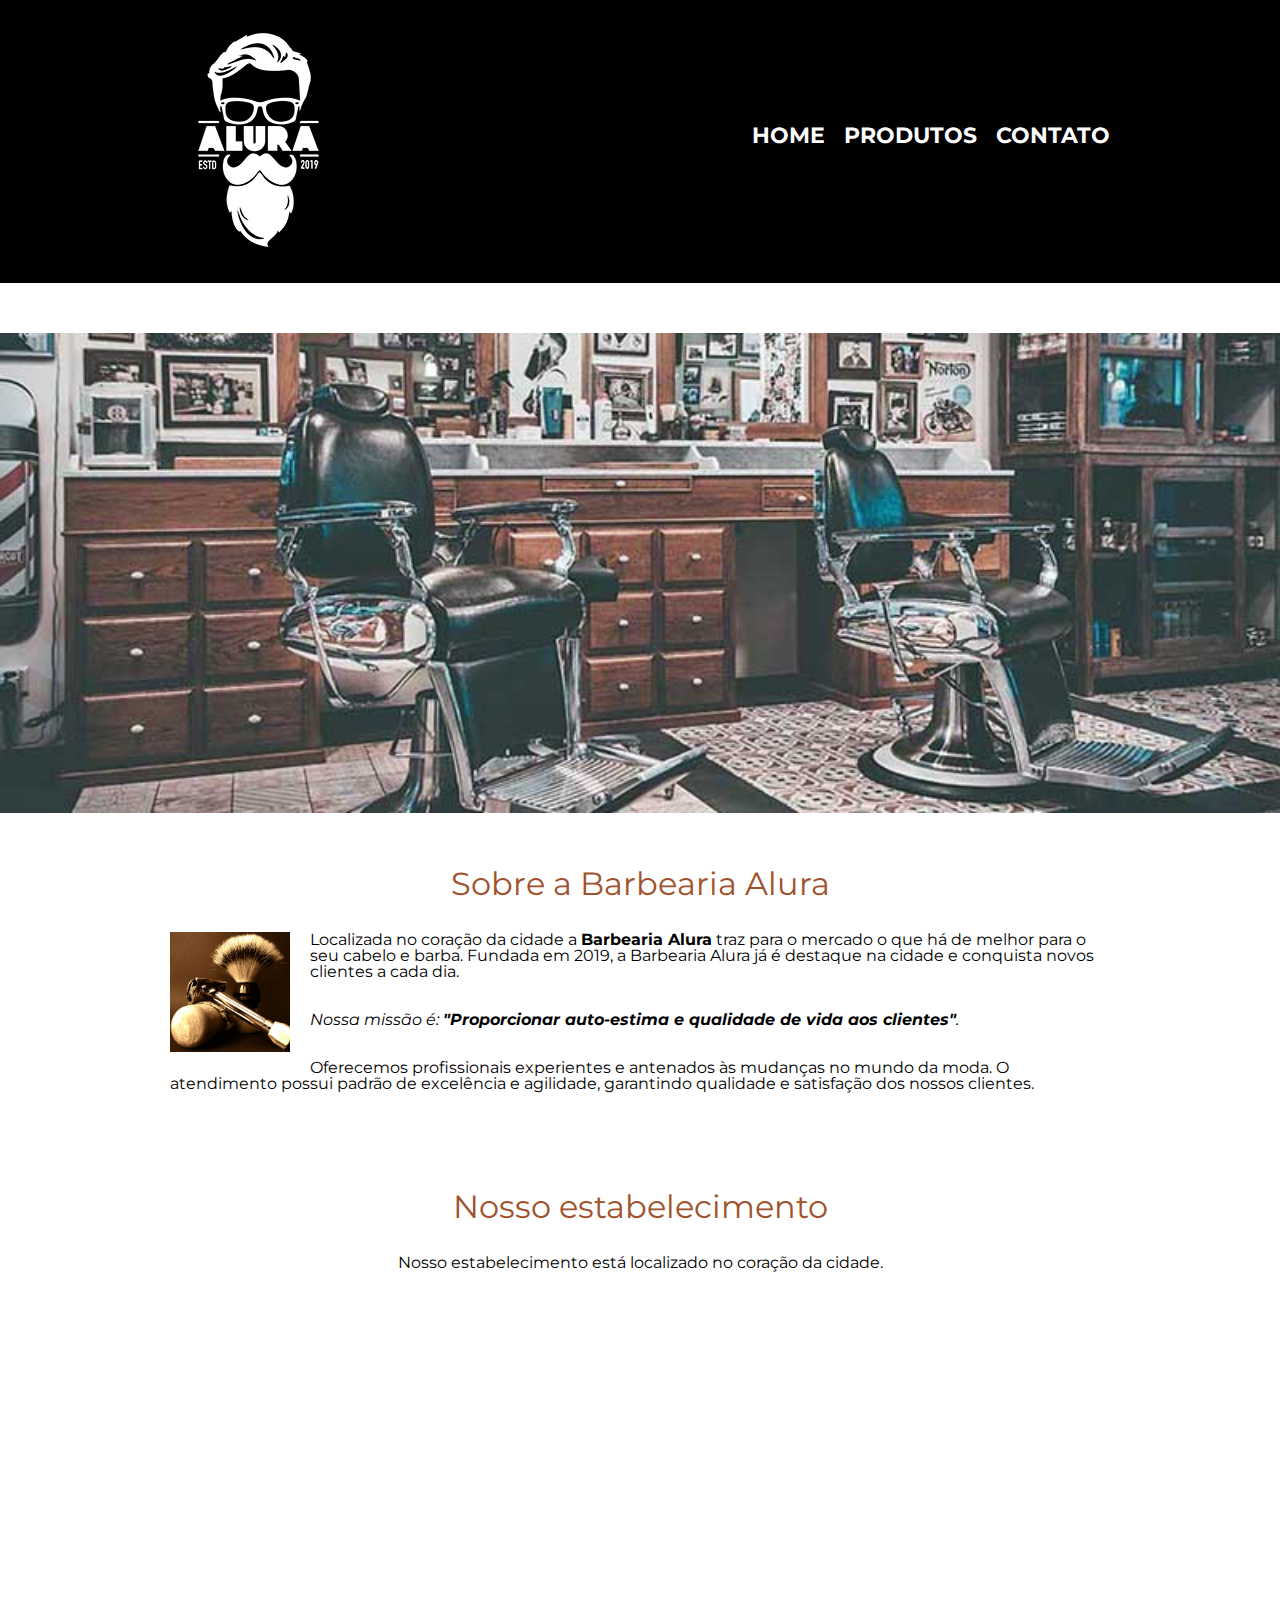
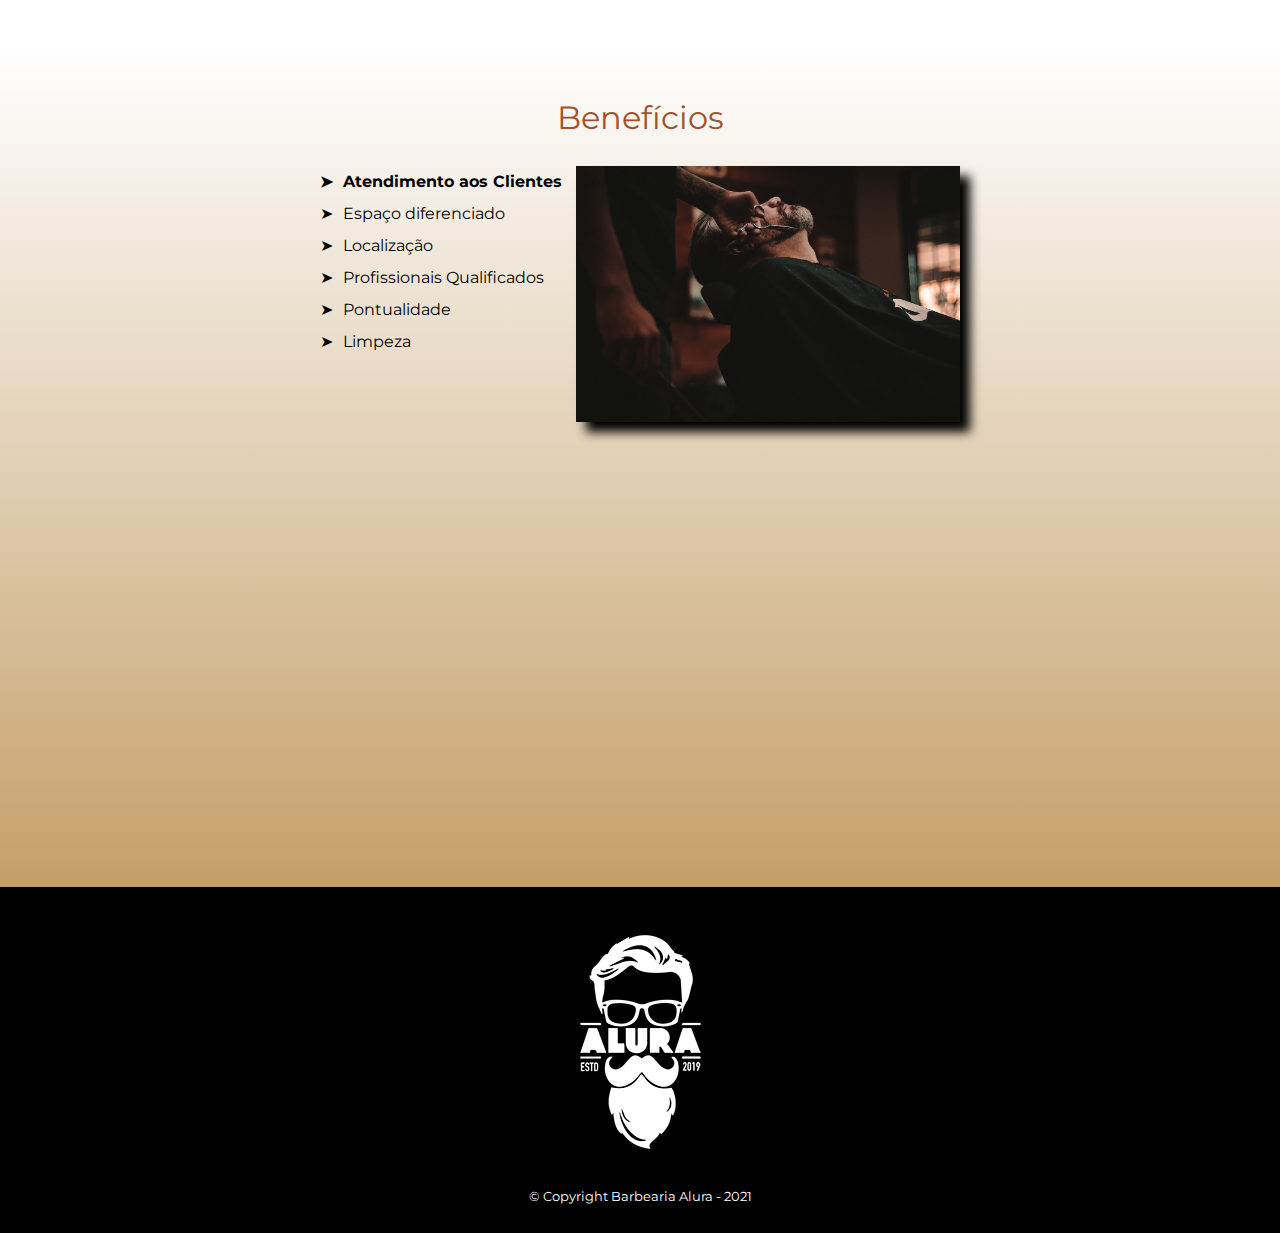
<file: index.html>
<!DOCTYPE html>
<html lang="pt-br">
	<head>
		<meta charset="UTF-8">
		<meta name="viewport" content="width=device-width">
		<title>Home - Barbearia Alura</title>

		<link rel="stylesheet" href="reset.css">
		<link rel="stylesheet" href="style.css">
		<link rel="stylesheet" href="https://fonts.googleapis.com/css2?family=Montserrat&display=swap">
	</head>

	<body>
		<header>
			<div class="caixa">
				<h1><img src="logo-branco.png"></h1>

				<nav>
					<ul>
						<li><a href="index.html">Home</a></li>
						<li><a href="produtos.html">Produtos</a></li>
						<li><a href="contato.html">Contato</a></li>
					</ul>
				</nav>
			</div>
		</header>

		<img class="banner" src="banner.jpg">

		<main>
			<section class="principal">
				<h2 class="titulo-principal">Sobre a Barbearia Alura</h2>

				<img class="utensilios" src="utensilios.jpg" alt="Utensilios de um barbeiro.">
		 
				<p>Localizada no coração da cidade a <strong>Barbearia Alura</strong> traz para o mercado o que há de melhor para o seu cabelo e barba. Fundada em 2019, a Barbearia Alura já é destaque na cidade e conquista novos clientes a cada dia.</p>

				<p id="missao"><em>Nossa missão é: <strong>"Proporcionar auto-estima e qualidade de vida aos clientes"</strong>.</em></p>

				<p>Oferecemos profissionais experientes e antenados às mudanças no mundo da moda. O atendimento possui padrão de excelência e agilidade, garantindo qualidade e satisfação dos nossos clientes.</p>
			</section>

			<section class="mapa">
				<h3 class="titulo-principal">Nosso estabelecimento</h3>
				<p>Nosso estabelecimento está localizado no coração da cidade.</p>

				<div class="mapa-conteudo">
					<iframe src="https://www.google.com/maps/embed?pb=!1m18!1m12!1m3!1d3656.4483278365396!2d-46.63466568562861!3d-23.588249068469487!2m3!1f0!2f0!3f0!3m2!1i1024!2i768!4f13.1!3m3!1m2!1s0x94ce5a2b2ed7f3a1%3A0xab35da2f5ca62674!2sCaelum!5e0!3m2!1spt-BR!2sbr!4v1568814489656!5m2!1spt-BR!2sbr" width="100%" height="300" frameborder="0" style="border:0;" allowfullscreen=""></iframe>
				</div>
			</section>

			<section class="beneficios">
				<h3 class="titulo-principal">Benefícios</h3>

				<div class="conteudo-beneficios">
					<ul class="lista-beneficios">
						<li class="itens">Atendimento aos Clientes</li>
						<li class="itens">Espaço diferenciado</li>
						<li class="itens">Localização</li>
						<li class="itens">Profissionais Qualificados</li>
						<li class="itens">Pontualidade</li>
						<li class="itens">Limpeza</li>
					</ul><img src="beneficios.jpg" class="imagem-beneficios">
				</div>

				<div class="video">
					<iframe width="100%" height="315" src="https://www.youtube.com/embed/wcVVXUV0YUY" frameborder="0" allow="accelerometer; autoplay; encrypted-media; gyroscope; picture-in-picture" allowfullscreen></iframe>
				</div>
			</section>
		</main>

		<footer>
			<img src="logo-branco.png">
			<p class="copyright">&copy; Copyright Barbearia Alura - 2021</p>
		</footer>
	</body>
</html>
</file>
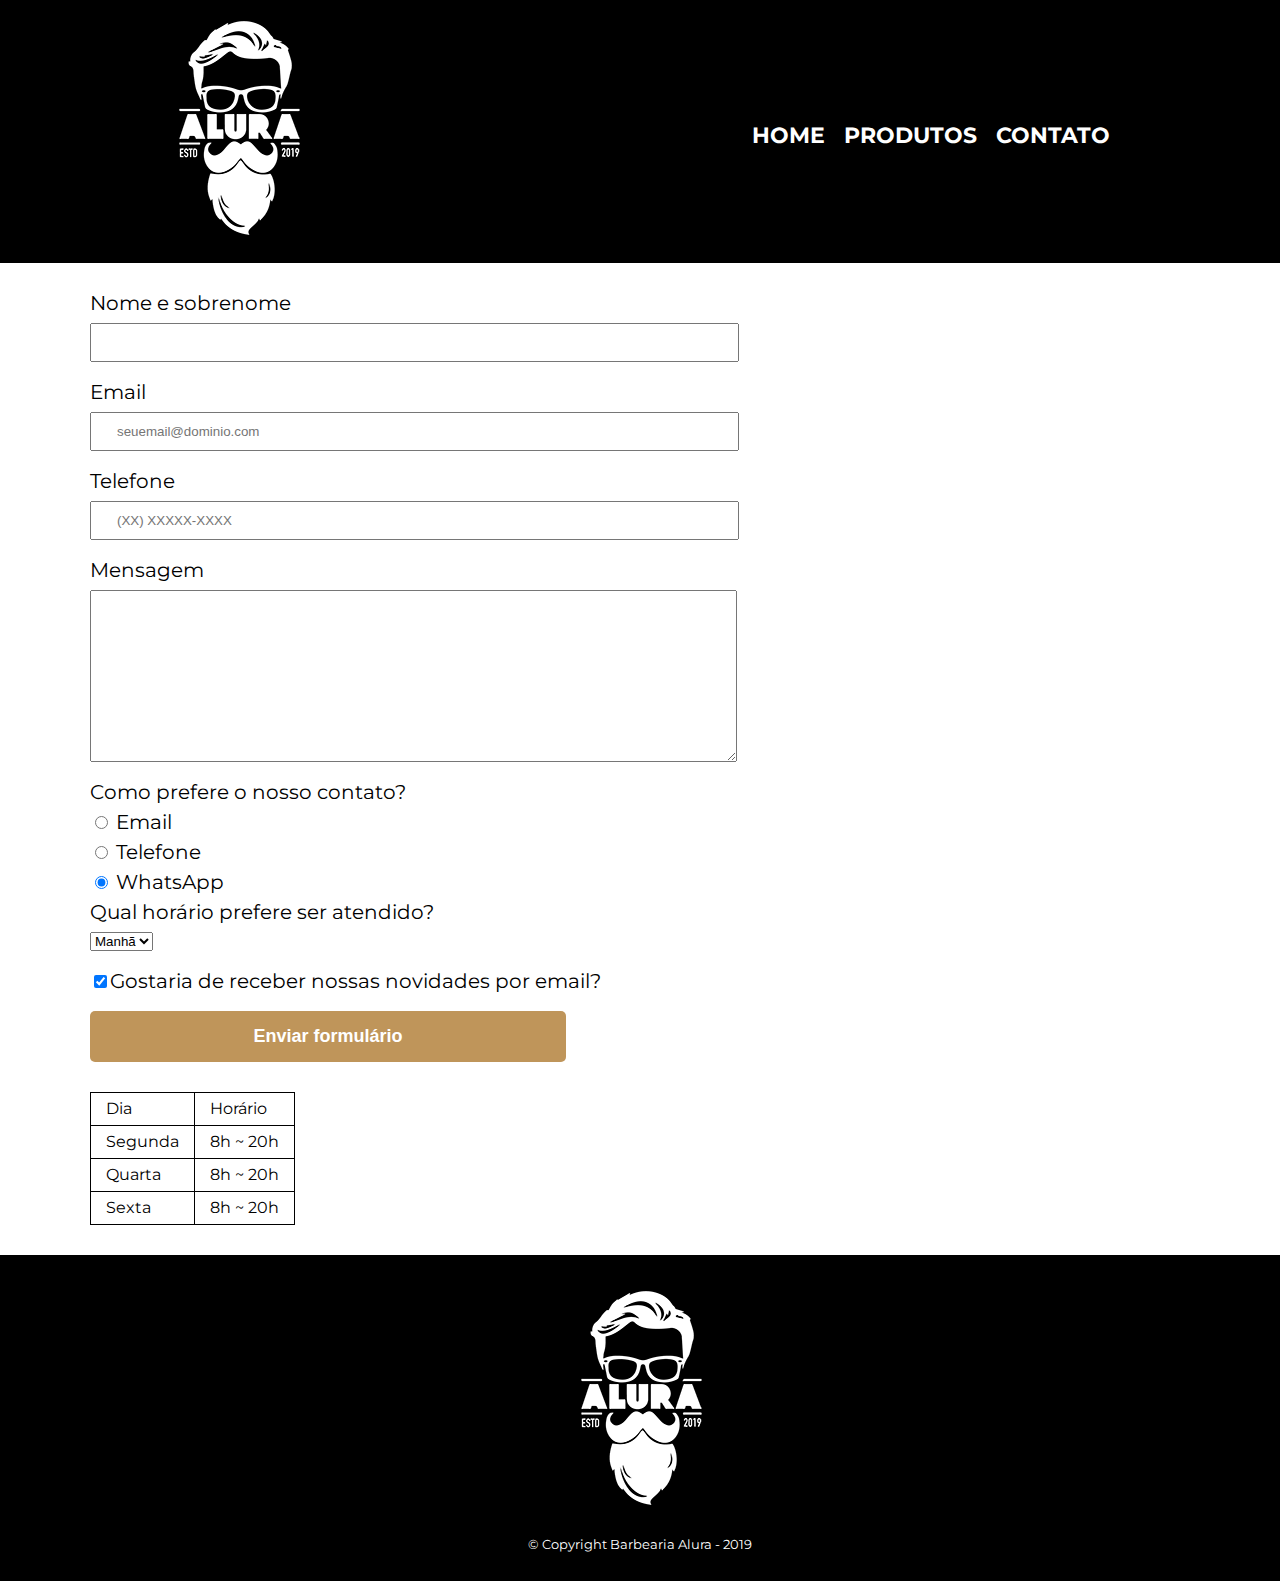
<file: contato.html>
<!DOCTYPE html>
<html>
	<head>
		<meta charset="UTF-8">
		<meta name="viewport" content="width=device-width">
		<title>Contato - Barbearia Alura</title>

		<link rel="stylesheet" href="css/reset.css">
		<link rel="stylesheet" href="css/style.css">
		<link rel="stylesheet" href="https://fonts.googleapis.com/css2?family=Montserrat&display=swap">
	</head>
	
	<body>
		<header>
			<div class="caixa">
				<h1><img src="imagens/logo-branco.png" alt="Logo da Barbearia Alura"></h1>

				<nav>
					<ul>
						<li><a href="index.html">Home</a></li>
						<li><a href="produtos.html">Produtos</a></li>
						<li><a href="contato.html">Contato</a></li>
					</ul>
				</nav>
			</div>
		</header>

		<main>
			<form>
				<label for="nomesobrenome">Nome e sobrenome</label>
				<input type="text" id="nomesobrenome" class="input-padrao" required>

				<label for="email">Email</label>
				<input type="email" id="email" class="input-padrao" required placeholder="seuemail@dominio.com">

				<label for="telefone">Telefone</label>
				<input type="tel" id="telefone" class="input-padrao" required placeholder="(XX) XXXXX-XXXX">

				<label for="mensagem">Mensagem</label>
				<textarea cols="70" rows="10" id="mensagem" class="input-padrao" required></textarea>

				<fieldset>
					<legend>Como prefere o nosso contato?</legend>
					<label for="radio-email"><input type="radio" name="contato" value="email" id="radio-email"> Email</label>
					
					<label for="radio-telefone"><input type="radio" name="contato" value="telefone" id="radio-telefone"> Telefone</label>
					
					<label for="radio-whatsapp"><input type="radio" name="contato" value="whatsapp" id="radio-whatsapp" checked> WhatsApp</label>
				</fieldset>

				<fieldset>
					<legend>Qual horário prefere ser atendido?</legend>
					<select>
						<option>Manhã</option>
						<option>Tarde</option>
						<option>Noite</option>
					</select>
				</fieldset>

				<label class="checkbox"><input type="checkbox" checked>Gostaria de receber nossas novidades por email?</label>

				<input type="submit" value="Enviar formulário" class="enviar">
			</form>

			<table>
				<tr>
					<td>Dia</td>
					<td>Horário</td>
				</tr>
				<tr>
					<td>Segunda</td>
					<td>8h ~ 20h</td>
				</tr>
				<tr>
					<td>Quarta</td>
					<td>8h ~ 20h</td>
				</tr>
				<tr>
					<td>Sexta</td>
					<td>8h ~ 20h</td>
				</tr>
			</table>
		</main>

		<footer>
			<img src="imagens/logo-branco.png" alt="Logo da Barbearia Alura">
			<p class="copyright">&copy; Copyright Barbearia Alura - 2019</p>
		</footer>
	</body>
</html>
</file>
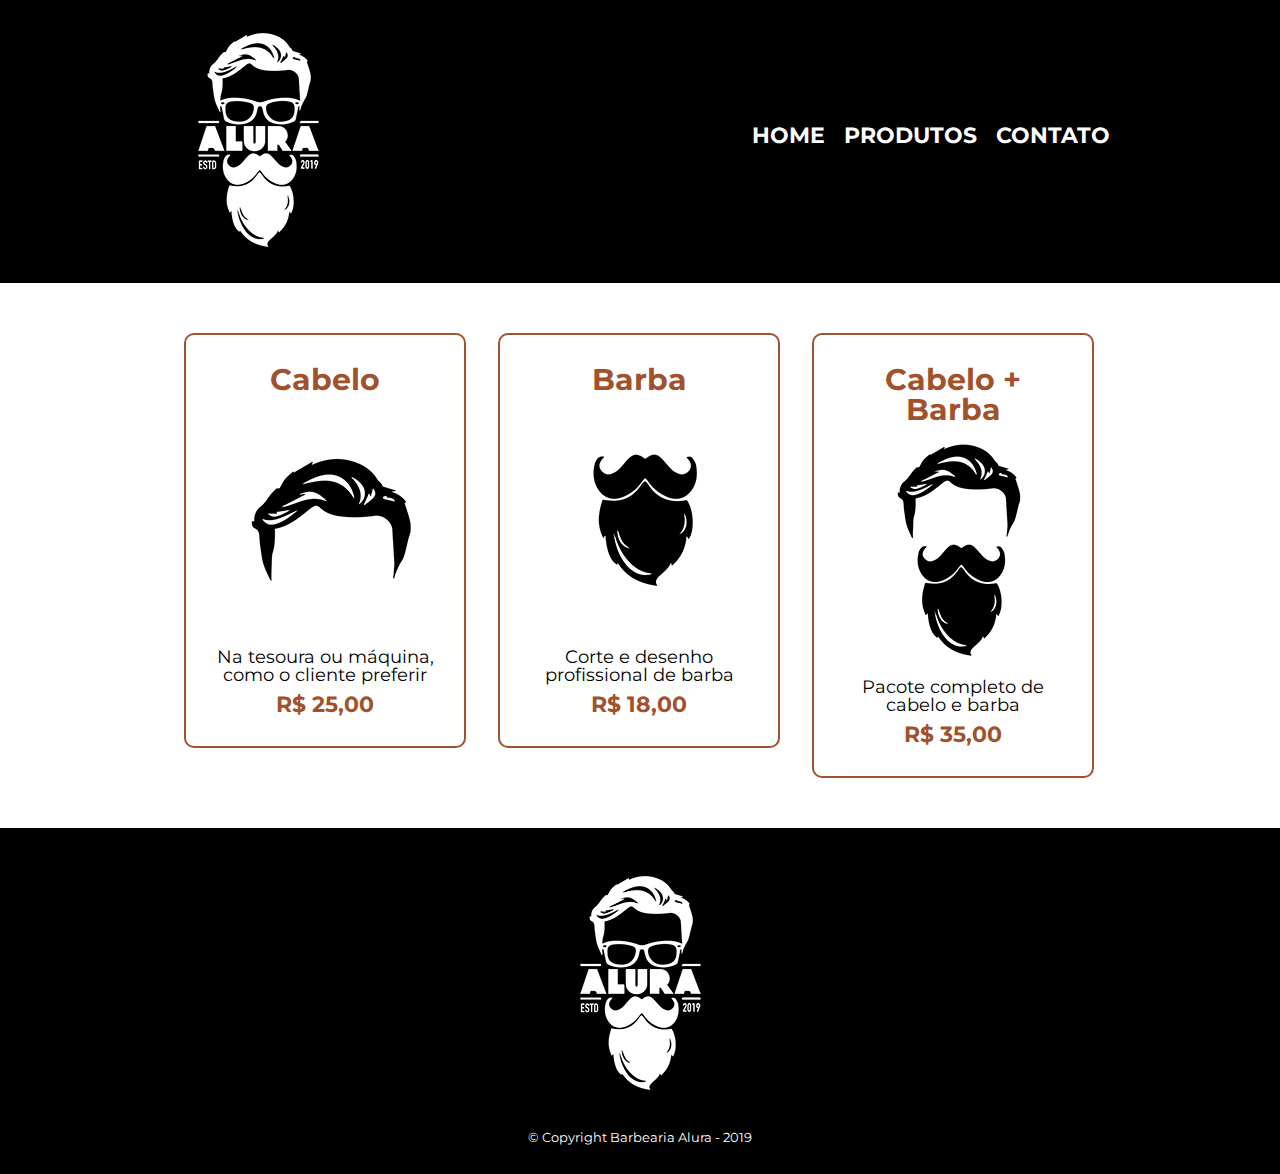
<file: produtos.html>
<!DOCTYPE html>
<html>
	<head>
		<meta charset="UTF-8">
		<meta name="viewport" content="width=device-width">
		<title>Produtos - Barbearia Alura</title>

		<link rel="stylesheet" href="reset.css">
		<link rel="stylesheet" href="style.css">
		<link rel="stylesheet" href="https://fonts.googleapis.com/css2?family=Montserrat&display=swap">
	</head>
	
	<body>
		<header>
			<div class="caixa">
				<h1><img src="logo-branco.png"></h1>

				<nav>
					<ul>
						<li><a href="index.html">Home</a></li>
						<li><a href="produtos.html">Produtos</a></li>
						<li><a href="contato.html">Contato</a></li>
					</ul>
				</nav>
			</div>
		</header>

		<main>
			<ul class="produtos">
				<li>
					<h2>Cabelo</h2>
					<img src="cabelo.jpg">
					<p class="produto-descricao">Na tesoura ou máquina, como o cliente preferir</p>
					<p class="produto-preco">R$ 25,00</p>
				</li>
				<li>
					<h2>Barba</h2>
					<img src="barba.jpg">
					<p class="produto-descricao">Corte e desenho profissional de barba</p>
					<p class="produto-preco">R$ 18,00</p>
				</li>
				<li>
					<h2>Cabelo + Barba</h2>
					<img src="cabelo+barba.jpg">
					<p class="produto-descricao">Pacote completo de cabelo e barba</p>
					<p class="produto-preco">R$ 35,00</p>
				</li>
			</ul>
		</main>

		<footer>
			<img src="logo-branco.png">
			<p class="copyright">&copy; Copyright Barbearia Alura - 2019</p>
		</footer>
	</body>
</html>
</file>
<file: style.css>
body {
	font-family: 'Montserrat', sans-serif;
}

header {
	width: 100%;
	background: #000000;
	padding: 15px 0;
}

.caixa {
	position: relative;
	width: 940px;
	margin: 0 auto;
}

nav {
	position: absolute;
	top: 110px;
	right: 0;
}

nav li {
	display: inline;
	margin: 0 0 0 15px;
}

nav a {
	text-transform: uppercase;
	color: #FFFFFF;
	font-weight: bold;
	font-size: 22px;
	text-decoration: none;
}

nav a:hover {
	color: #bf955a;
	text-decoration: underline;
}

.produtos {
	padding: 50px 0;
	width: 940px;
	margin: 0 auto;
}

.produtos li {
	display: inline-block;
	text-align: center;
	width: 30%;
	vertical-align: top;
	margin: 0 1.5%;
	padding: 30px 20px;
	box-sizing: border-box;
	border: 2px solid #A0522D;
	border-radius: 10px;
}

.produtos li:hover {
	border-color: #bf955a;
}

.produtos li:active {
	border-color:  #A0522D;	
}

.produtos li:hover h2 {
	font-size: 34px;
}

.produtos h2 {
	font-size: 30px;
	font-weight: bold;
	color: #A0522D;
}

.produto-descricao {
	font-size: 18px;
}

.produto-preco {
	font-size: 22px;
	font-weight: bold;
	color: #A0522D;
	margin-top: 10px;
}

footer {
	text-align: center;
	background: #000000;
	padding: 30px 0;
}

.copyright {
	color: #FFFFFF;
	font-size: 13px;
	margin: 20px 0 0;
}

form, table {
	margin: 30px 0px 30px 90px;
}

form label, form legend {
	display: block;
	font-size: 20px;
	margin: 0 0 10px;
}

.input-padrao {
	display: block;
	margin: 0 0 20px;
	padding: 10px 25px;
	width: 50%;
}

.checkbox {
	margin: 20px 0;
}

.enviar {
	width:40%;
	padding: 15px 0;
	background: #bf955a;
	color: white;
	font-weight: bold;
	font-size: 18px;
	border: none;
	border-radius: 5px;
	transition: 1s all;
	cursor: pointer;
}

.enviar:hover {
	background: #A0522D;
	transform: scale(1.2);
}

thead {
	background: #555555;
	color: white;
	font-weight: bold;
}

td, th {
	border: 1px solid #000000;
	padding: 8px 15px;
}

/* css da página inicial */
.banner {
	width:100%;
	margin-top: 50px;
}

.titulo-principal {
	text-align: center;
	font-size: 2em;
	color: #A0522D;
	margin: 1em 0 1em;
	clear: left;
}

.principal {
	width: 940px;
	margin: 0 auto 1em;
	padding: 20px 0 35px;
}

.principal p {
	margin: 0 0 2em;
}

.principal strong {
	font-weight: bold;
}

.principal em {
	font-style: italic;
}

.utensilios {
	width: 120px;
	float: left;
	margin: 0 20px 20px 0;
}

.mapa {
	padding: 0 0 3em;
}

.mapa-conteudo {
	width: 940px;
	margin: 0 auto;
}

.mapa p {
	margin: 0 0 2em;
	text-align: center;
}

.beneficios {
	padding: 1em 0;
	background: linear-gradient(#FEFEFE, #bf955ae8);
}

.conteudo-beneficios {
	width: 640px;
	margin: 0 auto;
}

.lista-beneficios {
	width: 40%;
	display: inline-block;
	vertical-align: top;
}

.itens {
	line-height: 1.5;
}

.itens:first-child {
	font-weight: bold;
}

.itens:before {
    content: "➤";
    margin-right: 10px;
    line-height: 2;
}

.imagem-beneficios {
	width: 60%;
	opacity: 1;
	transition: 400ms;
	box-shadow: 10px 10px 10px 0 #000000;
}

.imagem-beneficios:hover {
	opacity: 0.3;
}

.video {
	width: 560px;
	margin: 4em auto;
}

@media screen and (max-width: 770px) {
	
	.caixa, .principal, .mapa-conteudo, .conteudo-beneficios, .video {
		width: auto;
	}

	.caixa {
		position: initial;
	}

	.caixa img {
		margin-left: 25px;
	}

	.caixa ul {
		display: flex;
		flex-direction: column;
		margin-right: 25px;
		line-height: 1.5;
		align-items: flex-end;
	}

	nav a {
		font-size: 20px;
	}

	.banner {
		margin-top: 20px;
	}

	.principal {
		padding: 20px 35px;
	}

	.titulo-principal {
		font-size: 1.5em;
		font-weight: 600;
		margin: 0.5em 0 1em;
	}

	.mapa {
		padding: 0 2em 2em;
	}

	.beneficios {
		padding: 1em 2em;
	}

	.imagem-beneficios, .lista-beneficios {
		width: 100%;
	}

	.lista-beneficios {
		margin-bottom: 25px;
		font-size: 20px;
	}

	.produtos {
		padding: 30px 0;
	}

	ul.produtos {
		width: auto;
		display: flex;
		flex-direction: column;
		align-items: center;
	}

	.produtos li {
		width: 75%;
		margin-bottom: 25px;
		padding: 30px 10px;
	}

	.produtos li:nth-child(3) {
		margin-bottom: 0;
	}

	form {
		margin: 30px 20px;
	}

	.input-padrao {
		width: 80%;
	}

	fieldset, label.checkbox {
		padding-right: 40px;
	}

	legend {
		padding-top: 10px;
	}

	.enviar {
		width: 100%;
	}

	tbody td {
		padding-left: 20px;
		padding-right: 20px;
	}
}
</file>
<file: css/style.css>
body {
	font-family: 'Montserrat', sans-serif;
}

header {
	width: 100%;
	background: #000000;
	padding: 15px 0;
}

.caixa {
	position: relative;
	width: 940px;
	margin: 0 auto;
}

nav {
	position: absolute;
	top: 110px;
	right: 0;
}

nav li {
	display: inline;
	margin: 0 0 0 15px;
}

nav a {
	text-transform: uppercase;
	color: #FFFFFF;
	font-weight: bold;
	font-size: 22px;
	text-decoration: none;
}

nav a:hover {
	color: #bf955a;
	text-decoration: underline;
}

.produtos {
	padding: 50px 0;
	width: 940px;
	margin: 0 auto;
}

.produtos li {
	display: inline-block;
	text-align: center;
	width: 30%;
	vertical-align: top;
	margin: 0 1.5%;
	padding: 30px 20px;
	box-sizing: border-box;
	border: 2px solid #A0522D;
	border-radius: 10px;
}

.produtos li:hover {
	border-color: #bf955a;
}

.produtos li:active {
	border-color:  #A0522D;	
}

.produtos li:hover h2 {
	font-size: 34px;
}

.produtos h2 {
	font-size: 30px;
	font-weight: bold;
	color: #A0522D;
}

.produto-descricao {
	font-size: 18px;
}

.produto-preco {
	font-size: 22px;
	font-weight: bold;
	color: #A0522D;
	margin-top: 10px;
}

footer {
	text-align: center;
	background: #000000;
	padding: 30px 0;
}

.copyright {
	color: #FFFFFF;
	font-size: 13px;
	margin: 20px 0 0;
}

form, table {
	margin: 30px 0px 30px 90px;
}

form label, form legend {
	display: block;
	font-size: 20px;
	margin: 0 0 10px;
}

.input-padrao {
	display: block;
	margin: 0 0 20px;
	padding: 10px 25px;
	width: 50%;
}

.checkbox {
	margin: 20px 0;
}

.enviar {
	width:40%;
	padding: 15px 0;
	background: #bf955a;
	color: white;
	font-weight: bold;
	font-size: 18px;
	border: none;
	border-radius: 5px;
	transition: 1s all;
	cursor: pointer;
}

.enviar:hover {
	background: #A0522D;
	transform: scale(1.2);
}

thead {
	background: #555555;
	color: white;
	font-weight: bold;
}

td, th {
	border: 1px solid #000000;
	padding: 8px 15px;
}

/* css da página inicial */
.banner {
	width:100%;
	margin-top: 50px;
}

.titulo-principal {
	text-align: center;
	font-size: 2em;
	color: #A0522D;
	margin: 1em 0 1em;
	clear: left;
}

.principal {
	width: 940px;
	margin: 0 auto 1em;
	padding: 20px 0 35px;
}

.principal p {
	margin: 0 0 2em;
	line-height: 1.5;
}

.principal strong {
	font-weight: bold;
}

.principal em {
	font-style: italic;
}

.utensilios {
	width: 120px;
	float: left;
	margin: 0 20px 20px 0;
}

.mapa {
	padding: 0 0 3em;
}

.mapa-conteudo {
	width: 940px;
	margin: 0 auto;
}

.mapa p {
	margin: 0 0 2em;
	text-align: center;
}

.beneficios {
	padding: 1em 0;
	background: linear-gradient(#FEFEFE, #bf955ae8);
}

.beneficios h3 {
	margin-bottom: 50px;
}

.conteudo-beneficios {
	width: 640px;
	margin: 0 auto;
}

.lista-beneficios {
	width: 40%;
	display: inline-block;
	vertical-align: top;
}

.itens {
	margin-right: 10px;
    line-height: 2;
}

.itens:first-child {
	font-weight: bold;
}

.imagem-beneficios {
	width: 60%;
	opacity: 1;
	transition: 400ms;
	box-shadow: 10px 10px 10px 0 #000000;
}

.imagem-beneficios:hover {
	opacity: 0.3;
}

.video {
	width: 560px;
	margin: 4em auto;
	margin-top: 80px;
}

@media screen and (max-width: 770px) {
	
	.caixa, .principal, .mapa-conteudo, .conteudo-beneficios, .video {
		width: auto;
	}

	.caixa {
		position: initial;
	}

	.caixa img {
		margin-left: 25px;
	}

	.caixa ul {
		display: flex;
		flex-direction: column;
		margin-right: 25px;
		line-height: 1.5;
		align-items: flex-end;
	}

	nav a {
		font-size: 20px;
	}

	.banner {
		margin-top: 20px;
	}

	.principal {
		padding: 20px 35px;
	}

	.titulo-principal {
		font-size: 1.5em;
		font-weight: 600;
		margin: 0.5em 0 1em;
	}

	.mapa {
		padding: 0 2em 2em;
	}

	.beneficios {
		padding: 1em 2em;
	}

	.beneficios h3 {
		margin-bottom: 25px;
	}

	.imagem-beneficios, .lista-beneficios {
		width: 100%;
	}

	.lista-beneficios {
		margin-bottom: 25px;
		font-size: 20px;
	}

	.produtos {
		padding: 30px 0;
	}

	ul.produtos {
		width: auto;
		display: flex;
		flex-direction: column;
		align-items: center;
	}

	.produtos li {
		width: 75%;
		margin-bottom: 25px;
		padding: 30px 10px;
	}

	.produtos li:nth-child(3) {
		margin-bottom: 0;
	}

	form {
		margin: 30px 20px;
	}

	.input-padrao {
		width: 80%;
	}

	fieldset, label.checkbox {
		padding-right: 40px;
	}

	legend {
		padding-top: 10px;
	}

	.enviar {
		width: 100%;
	}

	tbody td {
		padding-left: 20px;
		padding-right: 20px;
	}
}
</file>
